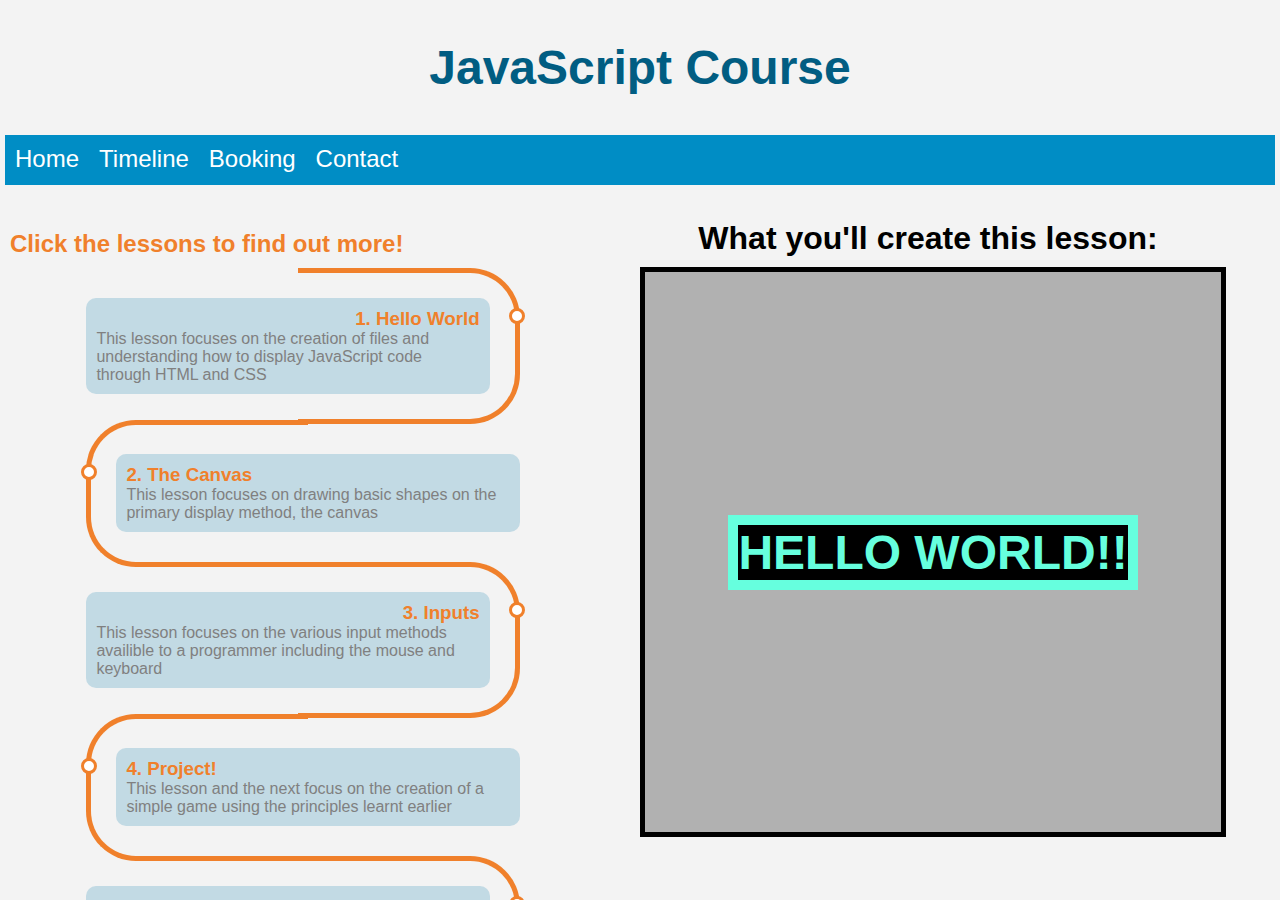
<file: timeline.html>
<!DOCTYPE html>
<html><head>
    
<meta http-equiv="content-type" content="text/html; charset=UTF-8">
<link rel="stylesheet" href="Styling/timeline.css">
<link rel="stylesheet" href="Styling/header.css">
<link rel="stylesheet" href="Styling/scrollbar.css">

</head>

<body>
  <h1>JavaScript Course</h1> 

    <nav class="navBar">
        <ul>
          <li><a href="index.html">Home</a></li>
          <li><a href="timeline.html">Timeline</a></li>
          <li><a href="booking.html">Booking</a></li>
          <li><a href="contact.html">Contact</a></li>
        </ul>
    </nav>
     
    <div class="split timeline">
        <div class="outer">
            <div class="outertitle"> Click the lessons to find out more!</div>
            <div class="card">
            <div class="info">
                <button class="expand" ></button>
              <h3 class="title">1. Hello World</h3>
              <p> This lesson focuses on the creation of files and understanding how to display JavaScript code through HTML and CSS </p>
            </div>
          </div>
          <div class="card">
            <div class="info">
                <button class="expand" ></button>
              <h3 class="title">2. The Canvas</h3>
              <p> This lesson focuses on drawing basic shapes on the primary display method, the canvas </p>
            </div>
          </div>
          <div class="card">
            <div class="info">
                <button class="expand" ></button>
              <h3 class="title">3. Inputs</h3>
              <p> This lesson focuses on the various input methods availible to a programmer including the mouse and keyboard</p>
            </div>
          </div>
          <div class="card">
            <div class="info">
                <button class="expand" ></button>
              <h3 class="title">4. Project! </h3>
              <p>This lesson and the next focus on the creation of a simple game using the principles learnt earlier </p>
            </div>
          </div>
          <div class="card">
            <div class="info">
                <button class="expand" ></button>
              <h3 class="title">5. Project!</h3>
              <p> This lesson continues the previous, consolidating the functionality </p>
            </div>
          </div>
          <div class="card">
            <div class="info">
                <button class="expand" ></button>
              <h3 class="title">6. Completion</h3>
              <p> This lesson runs through the whole course and allows the student to polish their project, marking the completion of the initial course </p>
            </div>
          </div>
          <div class="card">
            <div class="info">
                <button class="expand" ></button>
              <h3 class="title">7. Extension</h3>
              <p> This lesson and the following lessons are extension lessons to learn more detail surrounding JavaScript through advanced projects focusing on their individual intrests and school level  </p>
            </div>
          </div>
        </div>
      </div>

      <div class="split" id="display">
        <hd>What you'll create this lesson:</hd>
        <div id="center">
        <div class = "item" id="hWorld"> HELLO WORLD!!</div>
        <div class = "item" id = "second"> <canvas id="TheCanvas" ></canvas></div>
        <div class = "item"> 3</div>
        <div class = "item"> 4</div>
        <div class = "item"> 5</div>
        <div class = "item"> 6</div>
        <div class = "item"> 7</div>
      </div>

      </div>
  <script src="Script/timeline.js"></script>
  </body></html>
</file>
<file: Styling/timeline.css>
:root {
    --primary-color: #f3f3f3;
    --background-color: #f3f3f3;
    --font: sans-serif;
    --headersize: 200px;
  }
  
  * {
    margin: 0;
    padding: 0;
  }
  
  body {
    background: var(--background-color);
    font-family: var(--font);
    
  }



  .split{
    margin-top: var(--headersize);
    height: 90%;
    width: 45%;
    position: fixed;
    
    top: 0;
    overflow-x: hidden;
    padding-top: 20px;
   
    background: var(--primary-color);
  }
  /* Timeline Container */
  .timeline {
   left:0;
    align-items: center;
    height:calc(100vh - var(--headersize));
   }
  .outertitle{
    display: flex;    
    margin: 10px;
    color: #f0802b;
    font-size: x-large;
    font-weight: bold;
  }
  /* Card container */
  .card {
    left: 15%;
    position: relative;
    max-width: 70%;
    font-size: medium;
    font-weight: normal;
 

  }
  
  /* setting padding based on even or odd */
  .card:nth-child(odd) {
    padding: 30px 0 30px 30px;
  }
  .card:nth-child(even) {
    padding: 30px 30px 30px 0;
  }
  /* Global ::before */
  .card::before {
    content: "";
    position: absolute;
    width: 50%;
    border: solid #f0802b;
  }
  
  /* Setting the border of top, bottom, left */
  .card:nth-child(odd)::before {
    left: 0px;
    top: -4.5px;
    bottom: -4.5px;
    border-width: 5px 0 5px 5px;
    border-radius: 50px 0 0 50px;
  }
  
  /* Setting the top and bottom to "-5px" because earlier it was out of a pixel in mobile devices */
  @media only screen and (max-width: 400px) {
    .card:nth-child(odd)::before {
      top: -5px;
      bottom: -5px;
    }
  }
  
  /* Setting the border of top, bottom, right */
  .card:nth-child(even)::before {
    right: 0;
    top: 0;
    bottom: 0;
    border-width: 5px 5px 5px 0;
    border-radius: 0 50px 50px 0;
  }
  
  /* Removing the border if it is the first card */
  .card:first-child::before {
    border-top: 0;
    border-top-left-radius: 0;
  }
  
  /* Removing the border if it is the last card  and it's odd */
  .card:last-child:nth-child(odd)::before {
    border-bottom: 0;
    border-bottom-left-radius: 0;
  }
  
  /* Removing the border if it is the last card  and it's even */
  .card:last-child:nth-child(even)::before {
    border-bottom: 0;
    border-bottom-right-radius: 0;
  }
  
  /* Information about the timeline */
  .info {
    display: flex;
    flex-direction: column;
    background: #c2dae4;
    color: gray;
    border-radius: 10px;
    padding: 10px;
  }
  
  /* Title of the card */
  .title {
    color: #f0802b;
    position: relative;
  }
  
  /* Timeline dot  */
  .title::before {
    content: "";
    position: absolute;
    width: 10px;
    height: 10px;
    background: rgb(255, 255, 255);
    border-radius: 999px;
    border: 3px solid #f0802b;
  }
  
  /* text right if the card is even  */
  .card:nth-child(even) > .info > .title {
    text-align: right;
  }
  
  /* setting dot to the left if the card is odd */
  .card:nth-child(odd) > .info > .title::before {
    left: -45px;
  }
  
  /* setting dot to the right if the card is odd */
  .card:nth-child(even) > .info > .title::before {
    right: -45px;
  }
  
  .expand{
    display: flex;
    position:absolute;
    z-index: 1000;
    height: 60%;
    width: 88%;
    background-color:rgba(255,255,255,0);
    border: 0px;
  }
  .info:hover{
    background-color:rgba(0, 0, 0, 0.101);
  }



    /* display Container */
	#display {
    text-align: center;

    right: 0px;
    padding-right: 5%;
    height: calc(100% - var(--headersize));
    

	}
  #display hd{
		font-size: xx-large;
		font-weight: bold;
    position: relative;
  }
  #center{
    margin-top: 10px;

    display: flex;
    font-size:medium ;
    border: 5px solid rgb(0, 0, 0);
    background: rgb(177, 177, 177);
    height: 80%;
    width:100%;
    text-align: center;
    align-content: center;
  }
	.item{
    width: max-content
	}
	#hWorld{
    margin: auto;
    border: 10px solid;
		background-color: rgb(0, 0, 0);
		font-size: 300%;
		font-weight: bold;
    position: relative;
  
	}
#TheCanvas{
	width:100%;
	height:100%;
	
}
#second{
  margin: auto;
  width: 80%;
	height:80%;
}
</file>
<file: Styling/header.css>
:root {
    --primary-color: #f3f3f3;
    --background-color: #f3f3f3;
    --font: sans-serif;
    --headersize: 200px;
  }
  
  * {
    margin: 0;
    padding: 0;
  }
  
  body {
    background: var(--background-color);
    font-family: var(--font);
    
  }

  h1{
  background: var(--background-color);
  color: #015d82;
  text-align: center;
  font-size: xxx-large;
  padding: 40px;
    height: fit-content;
  }
  
 .navBar{
    margin-left: 5px;
    margin-right: 5px;

 }
  .navBar ul{
    font-size: x-large;
    list-style-type: none;
    background-color: #008dc5;
    height: 50px;
    padding: 0px;
    margin: auto;
  }
  .navBar a{
    color: white;
    text-decoration: none;
    padding: 10px;
    display: block;
    text-align: center;
  }
  .navBar a:hover{
     background-color: #0078a8;
  }
  .navBar li{
    float: left;
  }
</file>
<file: Styling/scrollbar.css>
/* ~/scrollbar.css */

/* Default (light) theme */
:root {
	--scrollbar-track: rgb(255, 129, 83);
	--scrollbar-thumb: #f0802b;

	--scrollbar-width: 12px;
}
/* Default (light) theme */

/* Firefox */
* {
	scrollbar-width: thick; /* none | auto  */
	scrollbar-color: var(--scrollbar-thumb) var(--scrollbar-track);
}
/* Firefox */

/* Chrome, Edge, Safari */
*::-webkit-scrollbar {
	width: var(--scrollbar-width); /* vertical scrollbar */
	height: var(--scrollbar-width); /* horizontal scrollbar */
}

*::-webkit-scrollbar-track {
	background: var(--scrollbar-track);
}

*::-webkit-scrollbar-thumb {
	background: var(--scrollbar-thumb);
	border-radius: var(--scrollbar-width);
	border: calc(var(--scrollbar-width) / 4) solid var(--page-background);
}

*::-webkit-scrollbar-thumb:hover {
	background: var(--scrollbar-thumb-hover);
}
/* Chrome, Edge, Safari */
</file>
